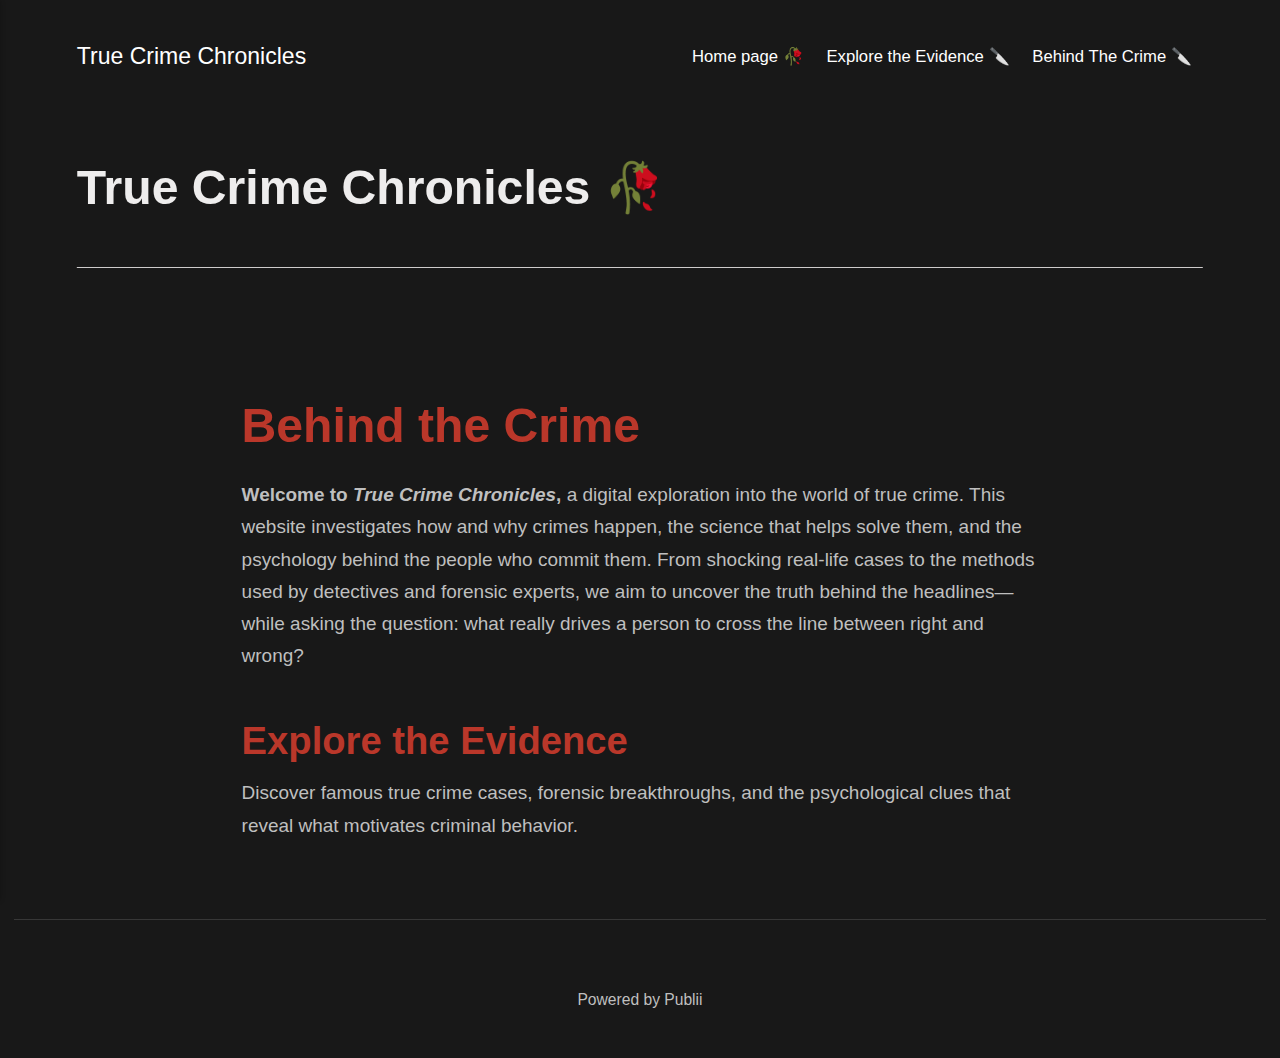
<file: index.html>
<!DOCTYPE html><html lang="en-gb"><head><meta charset="utf-8"><meta http-equiv="X-UA-Compatible" content="IE=edge"><meta name="viewport" content="width=device-width,initial-scale=1"><title>Behind the Crime</title><meta name="description" content="Welcome to True Crime Chronicles, a digital exploration into the world of true crime. This website investigates how and why crimes happen, the science that helps solve them, and the psychology behind the people who commit them. From shocking real-life cases to the methods used&hellip;"><meta name="generator" content="Publii Open-Source CMS for Static Site"><link rel="canonical" href="https://n-maphosa.github.io/mywebsite/"><link rel="alternate" type="application/atom+xml" href="https://n-maphosa.github.io/mywebsite/feed.xml" title="True Crime Chronicles - RSS"><link rel="alternate" type="application/json" href="https://n-maphosa.github.io/mywebsite/feed.json" title="True Crime Chronicles - JSON"><meta property="og:title" content="True Crime Chronicles 🥀"><meta property="og:site_name" content="True Crime Chronicals "><meta property="og:description" content="Welcome to True Crime Chronicles, a digital exploration into the world of true crime. This website investigates how and why crimes happen, the science that helps solve them, and the psychology behind the people who commit them. From shocking real-life cases to the methods used&hellip;"><meta property="og:url" content="https://n-maphosa.github.io/mywebsite/"><meta property="og:type" content="article"><link rel="stylesheet" href="https://n-maphosa.github.io/mywebsite/assets/css/style.css?v=2a7a18f1cf55397e4d557b06827dee08"><script type="application/ld+json">{"@context":"http://schema.org","@type":"Article","mainEntityOfPage":{"@type":"WebPage","@id":"https://n-maphosa.github.io/mywebsite/"},"headline":"True Crime Chronicles 🥀","datePublished":"2025-10-14T09:36+02:00","dateModified":"2025-10-22T09:30+02:00","description":"Welcome to True Crime Chronicles, a digital exploration into the world of true crime. This website investigates how and why crimes happen, the science that helps solve them, and the psychology behind the people who commit them. From shocking real-life cases to the methods used&hellip;","author":{"@type":"Person","name":"N-Maphosa","url":"https://n-maphosa.github.io/mywebsite/authors/n-maphosa/"},"publisher":{"@type":"Organization","name":"N-Maphosa"}}</script><noscript><style>img[loading] {
                    opacity: 1;
                }</style></noscript></head><body class="page-template"><header class="top js-header"><a class="logo" href="https://n-maphosa.github.io/mywebsite/">True Crime Chronicles</a><nav class="navbar js-navbar"><button class="navbar__toggle js-toggle" aria-label="Menu" aria-haspopup="true" aria-expanded="false"><span class="navbar__toggle-box"><span class="navbar__toggle-inner">Menu</span></span></button><ul class="navbar__menu"><li class="active"><a href="https://n-maphosa.github.io/mywebsite/" title="True Crime Chronicals " target="_self">Home page 🥀</a></li><li><a href="https://n-maphosa.github.io/mywebsite/explore-the-evidence.html" target="_self">Explore the Evidence 🔪</a></li><li><a href="https://n-maphosa.github.io/mywebsite/behind-the-crime.html" target="_self">Behind The Crime 🔪</a></li></ul></nav></header><main class="page"><article class="content"><div class="hero hero--noimage"><header class="hero__content"><div class="wrapper"><h1>True Crime Chronicles 🥀</h1></div></header></div><div class="entry-wrapper content__entry"><div><p> </p></div><div><div class="container"><h1><span style="color: #ba372a;">Behind the Crime</span></h1><div class="intro-box"><p><strong>Welcome to <em>True Crime Chronicles</em>,</strong> a digital exploration into the world of true crime. This website investigates how and why crimes happen, the science that helps solve them, and the psychology behind the people who commit them. From shocking real-life cases to the methods used by detectives and forensic experts, we aim to uncover the truth behind the headlines—while asking the question: what really drives a person to cross the line between right and wrong?</p></div><h2><span style="color: #ba372a;">Explore the Evidence</span></h2><p>Discover famous true crime cases, forensic breakthroughs, and the psychological clues that reveal what motivates criminal behavior.</p></div></div></div></article></main><footer class="footer"><div class="wrapper"><div class="footer__copyright"><p>Powered by Publii</p></div><button id="backToTop" class="footer__bttop" aria-label="Back to top" title="Back to top"><svg width="20" height="20"><use xlink:href="https://n-maphosa.github.io/mywebsite/assets/svg/svg-map.svg#toparrow"/></svg></button></div></footer><script defer="defer" src="https://n-maphosa.github.io/mywebsite/assets/js/scripts.min.js?v=700105c316933a8202041b6415abb233"></script><script>window.publiiThemeMenuConfig={mobileMenuMode:'sidebar',animationSpeed:300,submenuWidth: 'auto',doubleClickTime:500,mobileMenuExpandableSubmenus:true,relatedContainerForOverlayMenuSelector:'.top'};</script><script>var images = document.querySelectorAll('img[loading]');
        for (var i = 0; i < images.length; i++) {
            if (images[i].complete) {
                images[i].classList.add('is-loaded');
            } else {
                images[i].addEventListener('load', function () {
                    this.classList.add('is-loaded');
                }, false);
            }
        }</script></body></html>
</file>
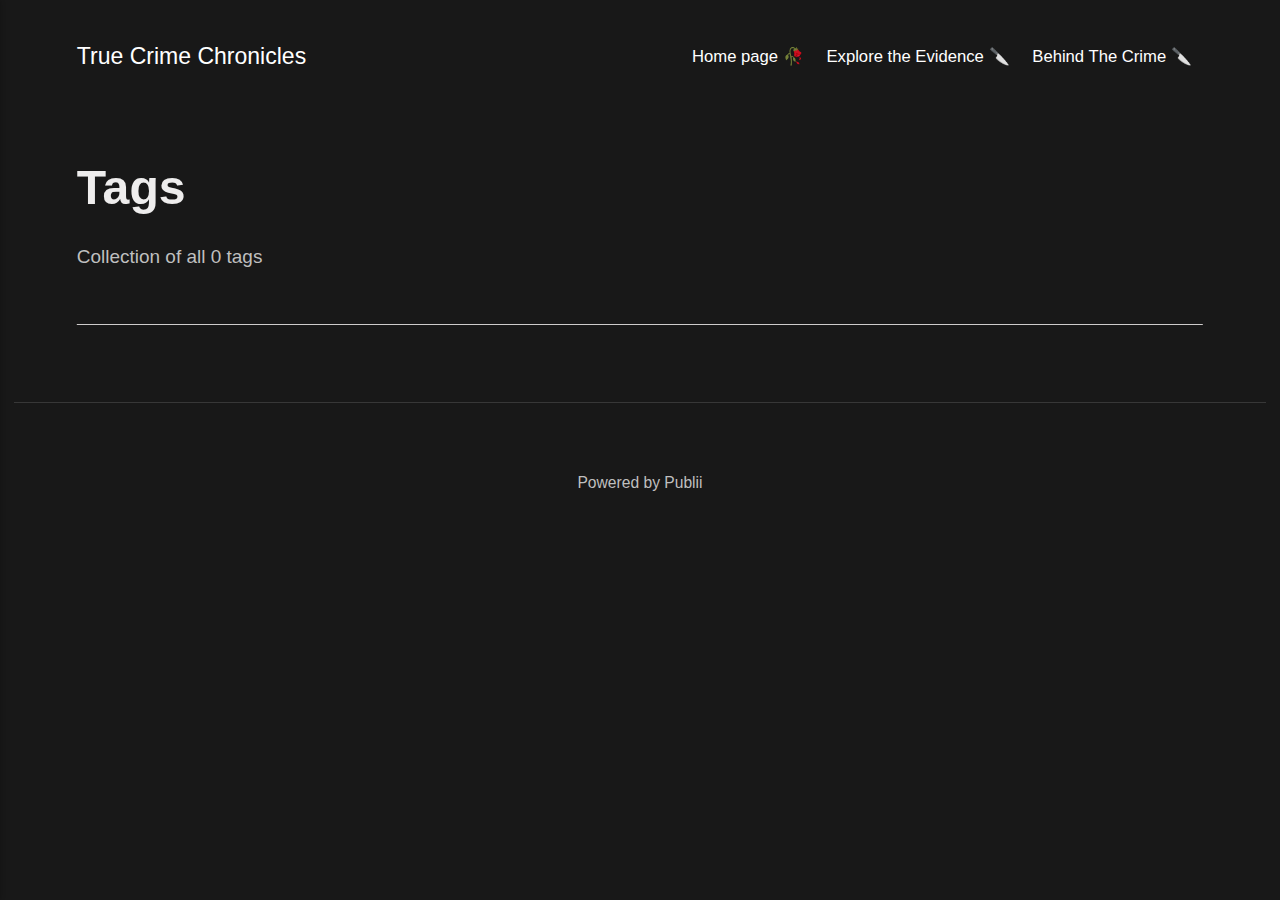
<file: tags/index.html>
<!DOCTYPE html><html lang="en-gb"><head><meta charset="utf-8"><meta http-equiv="X-UA-Compatible" content="IE=edge"><meta name="viewport" content="width=device-width,initial-scale=1"><title>All tags - True Crime Chronicles</title><meta name="robots" content="noindex, follow"><meta name="generator" content="Publii Open-Source CMS for Static Site"><link rel="alternate" type="application/atom+xml" href="https://n-maphosa.github.io/mywebsite/feed.xml" title="True Crime Chronicles - RSS"><link rel="alternate" type="application/json" href="https://n-maphosa.github.io/mywebsite/feed.json" title="True Crime Chronicles - JSON"><meta property="og:title" content="True Crime Chronicals "><meta property="og:site_name" content="True Crime Chronicals "><meta property="og:description" content=""><meta property="og:url" content="https://n-maphosa.github.io/mywebsite/tags/"><meta property="og:type" content="website"><link rel="stylesheet" href="https://n-maphosa.github.io/mywebsite/assets/css/style.css?v=2a7a18f1cf55397e4d557b06827dee08"><script type="application/ld+json">{"@context":"http://schema.org","@type":"Organization","name":"True Crime Chronicles","url":"https://n-maphosa.github.io/mywebsite/"}</script><noscript><style>img[loading] {
                    opacity: 1;
                }</style></noscript></head><body class="tags-template"><header class="top js-header"><a class="logo" href="https://n-maphosa.github.io/mywebsite/">True Crime Chronicles</a><nav class="navbar js-navbar"><button class="navbar__toggle js-toggle" aria-label="Menu" aria-haspopup="true" aria-expanded="false"><span class="navbar__toggle-box"><span class="navbar__toggle-inner">Menu</span></span></button><ul class="navbar__menu"><li><a href="https://n-maphosa.github.io/mywebsite/" title="True Crime Chronicals " target="_self">Home page 🥀</a></li><li><a href="https://n-maphosa.github.io/mywebsite/explore-the-evidence.html" target="_self">Explore the Evidence 🔪</a></li><li><a href="https://n-maphosa.github.io/mywebsite/behind-the-crime.html" target="_self">Behind The Crime 🔪</a></li></ul></nav></header><main class="page page--tags"><div class="hero hero--noimage"><header class="hero__content"><div class="wrapper"><h1>Tags</h1><p class="page__desc">Collection of all 0 tags</p></div></header></div><div class="wrapper"><ul class="feed feed--grid"></ul></div></main><footer class="footer"><div class="wrapper"><div class="footer__copyright"><p>Powered by Publii</p></div><button id="backToTop" class="footer__bttop" aria-label="Back to top" title="Back to top"><svg width="20" height="20"><use xlink:href="https://n-maphosa.github.io/mywebsite/assets/svg/svg-map.svg#toparrow"/></svg></button></div></footer><script defer="defer" src="https://n-maphosa.github.io/mywebsite/assets/js/scripts.min.js?v=700105c316933a8202041b6415abb233"></script><script>window.publiiThemeMenuConfig={mobileMenuMode:'sidebar',animationSpeed:300,submenuWidth: 'auto',doubleClickTime:500,mobileMenuExpandableSubmenus:true,relatedContainerForOverlayMenuSelector:'.top'};</script><script>var images = document.querySelectorAll('img[loading]');
        for (var i = 0; i < images.length; i++) {
            if (images[i].complete) {
                images[i].classList.add('is-loaded');
            } else {
                images[i].addEventListener('load', function () {
                    this.classList.add('is-loaded');
                }, false);
            }
        }</script></body></html>
</file>
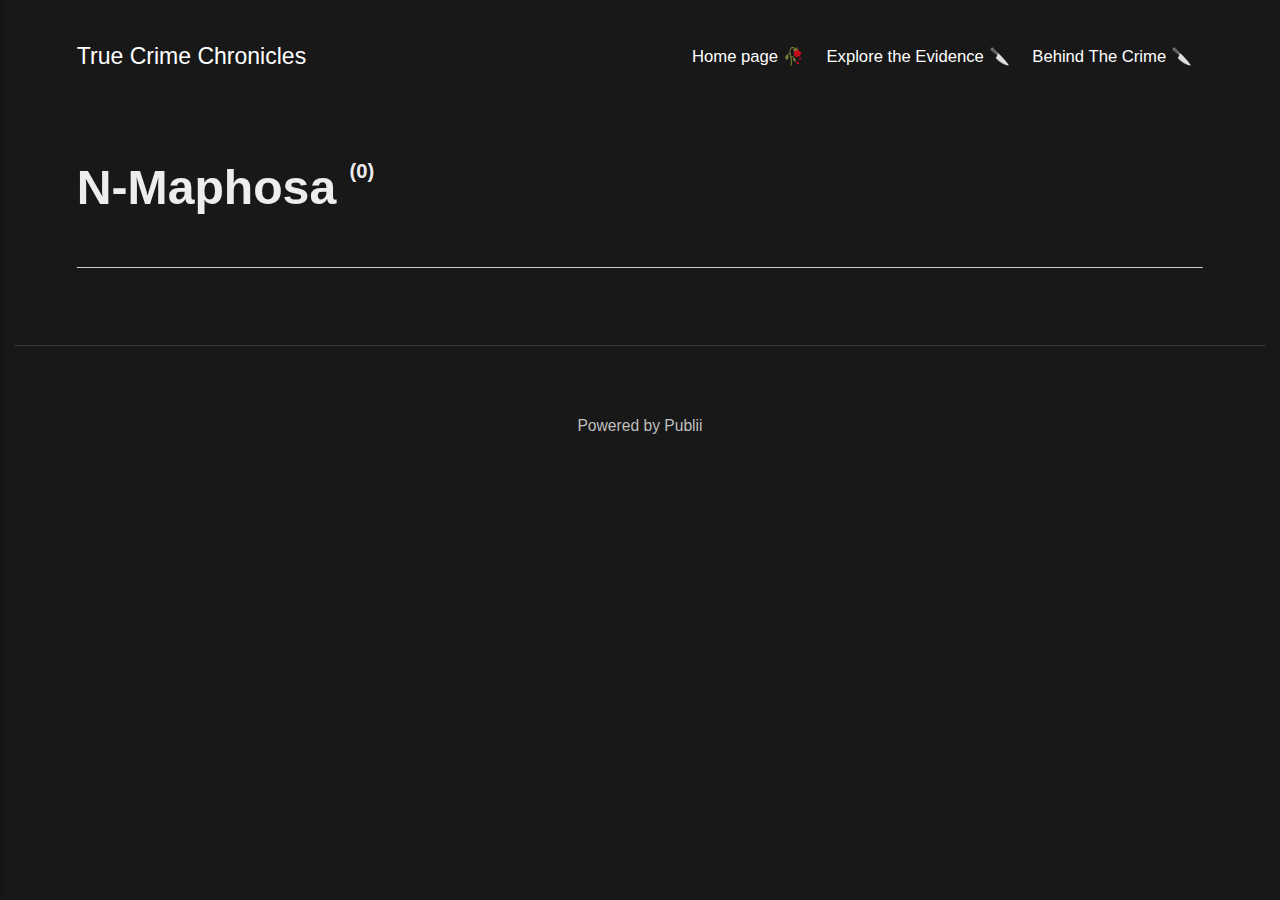
<file: authors/n-maphosa/index.html>
<!DOCTYPE html><html lang="en-gb"><head><meta charset="utf-8"><meta http-equiv="X-UA-Compatible" content="IE=edge"><meta name="viewport" content="width=device-width,initial-scale=1"><title>Author: N-Maphosa - True Crime Chronicles</title><meta name="robots" content="noindex, follow"><meta name="generator" content="Publii Open-Source CMS for Static Site"><link rel="alternate" type="application/atom+xml" href="https://n-maphosa.github.io/mywebsite/feed.xml" title="True Crime Chronicles - RSS"><link rel="alternate" type="application/json" href="https://n-maphosa.github.io/mywebsite/feed.json" title="True Crime Chronicles - JSON"><meta property="og:title" content="N-Maphosa"><meta property="og:site_name" content="True Crime Chronicals "><meta property="og:description" content=""><meta property="og:url" content="https://n-maphosa.github.io/mywebsite/authors/n-maphosa/"><meta property="og:type" content="website"><link rel="stylesheet" href="https://n-maphosa.github.io/mywebsite/assets/css/style.css?v=2a7a18f1cf55397e4d557b06827dee08"><script type="application/ld+json">{"@context":"http://schema.org","@type":"Organization","name":"True Crime Chronicles","url":"https://n-maphosa.github.io/mywebsite/"}</script><noscript><style>img[loading] {
                    opacity: 1;
                }</style></noscript></head><body class="author-template"><header class="top js-header"><a class="logo" href="https://n-maphosa.github.io/mywebsite/">True Crime Chronicles</a><nav class="navbar js-navbar"><button class="navbar__toggle js-toggle" aria-label="Menu" aria-haspopup="true" aria-expanded="false"><span class="navbar__toggle-box"><span class="navbar__toggle-inner">Menu</span></span></button><ul class="navbar__menu"><li><a href="https://n-maphosa.github.io/mywebsite/" title="True Crime Chronicals " target="_self">Home page 🥀</a></li><li><a href="https://n-maphosa.github.io/mywebsite/explore-the-evidence.html" target="_self">Explore the Evidence 🔪</a></li><li><a href="https://n-maphosa.github.io/mywebsite/behind-the-crime.html" target="_self">Behind The Crime 🔪</a></li></ul></nav></header><main class="page page--author"><div class="hero hero--noimage"><header class="hero__content"><div class="wrapper page--author__wrapper"><div><h1>N-Maphosa <sup>(0)</sup></h1></div></div></header></div><div class="wrapper feed"></div></main><footer class="footer"><div class="wrapper"><div class="footer__copyright"><p>Powered by Publii</p></div><button id="backToTop" class="footer__bttop" aria-label="Back to top" title="Back to top"><svg width="20" height="20"><use xlink:href="https://n-maphosa.github.io/mywebsite/assets/svg/svg-map.svg#toparrow"/></svg></button></div></footer><script defer="defer" src="https://n-maphosa.github.io/mywebsite/assets/js/scripts.min.js?v=700105c316933a8202041b6415abb233"></script><script>window.publiiThemeMenuConfig={mobileMenuMode:'sidebar',animationSpeed:300,submenuWidth: 'auto',doubleClickTime:500,mobileMenuExpandableSubmenus:true,relatedContainerForOverlayMenuSelector:'.top'};</script><script>var images = document.querySelectorAll('img[loading]');
        for (var i = 0; i < images.length; i++) {
            if (images[i].complete) {
                images[i].classList.add('is-loaded');
            } else {
                images[i].addEventListener('load', function () {
                    this.classList.add('is-loaded');
                }, false);
            }
        }</script></body></html>
</file>
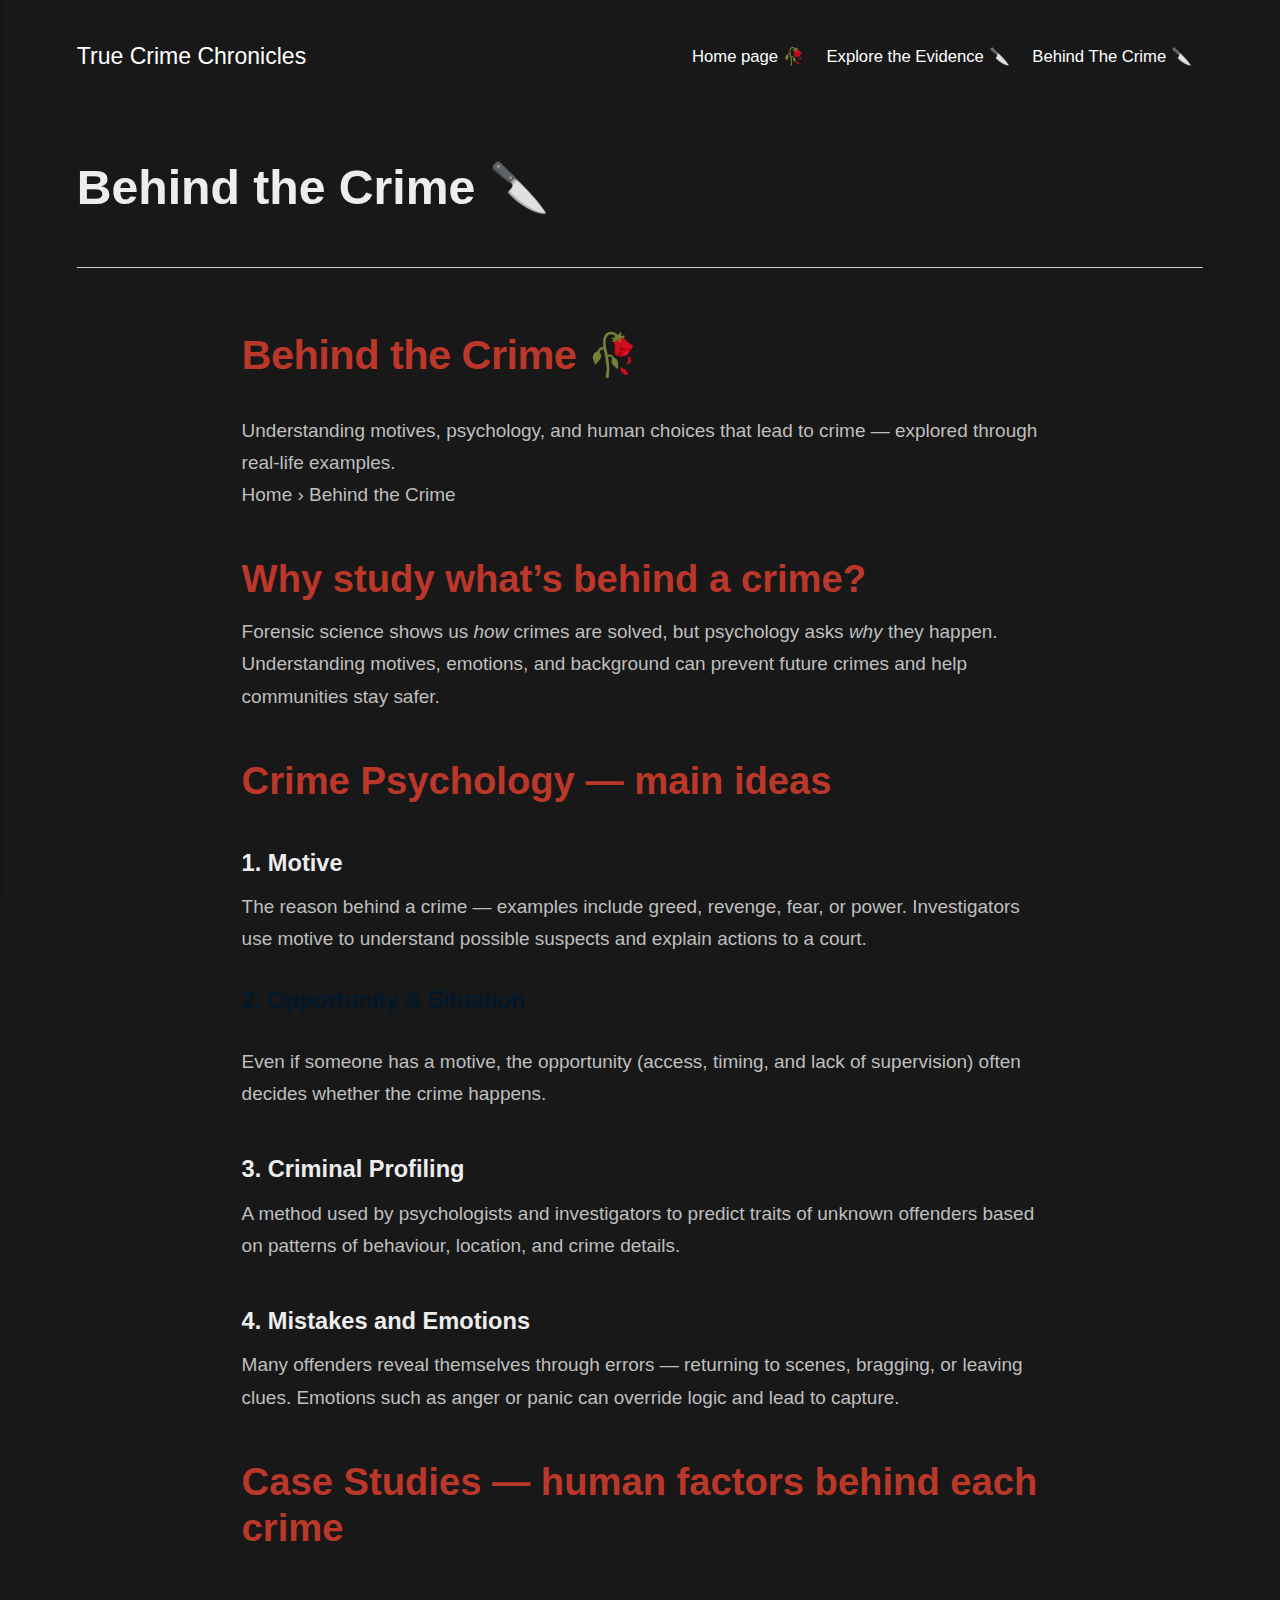
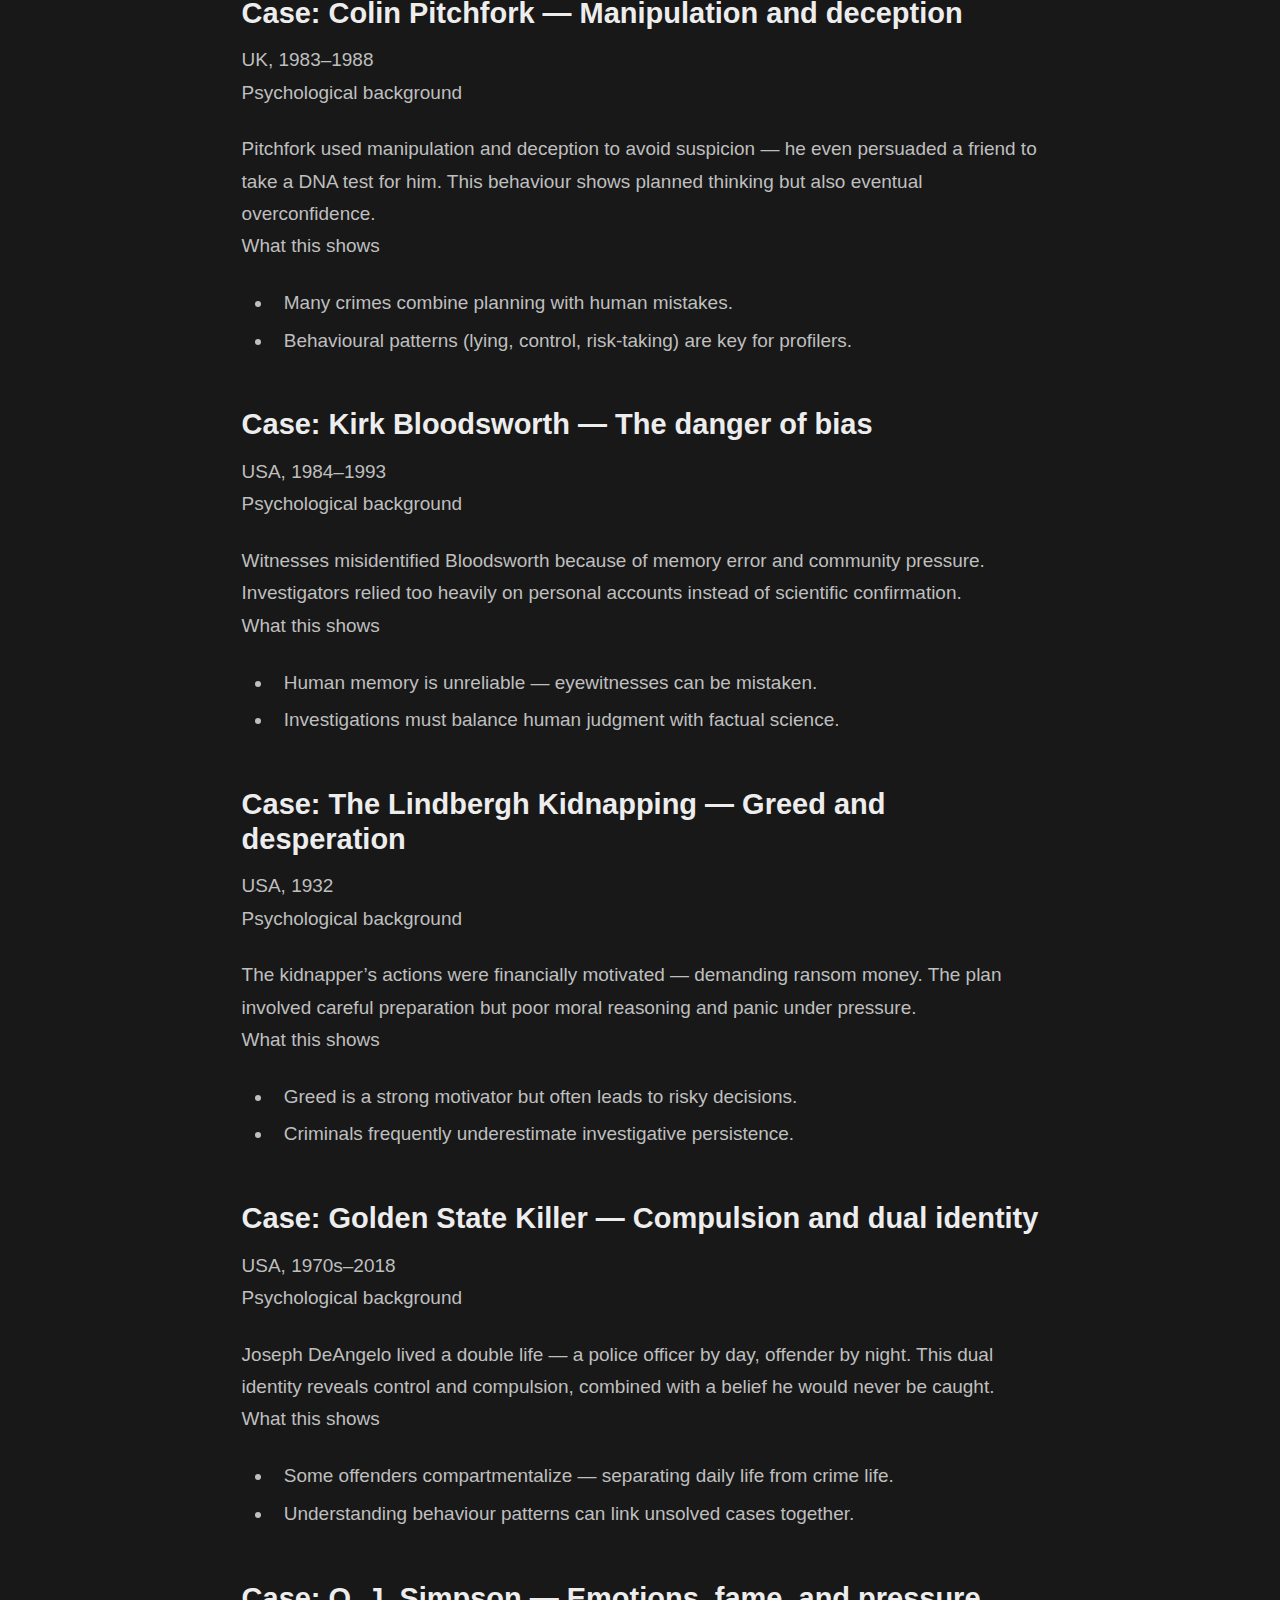
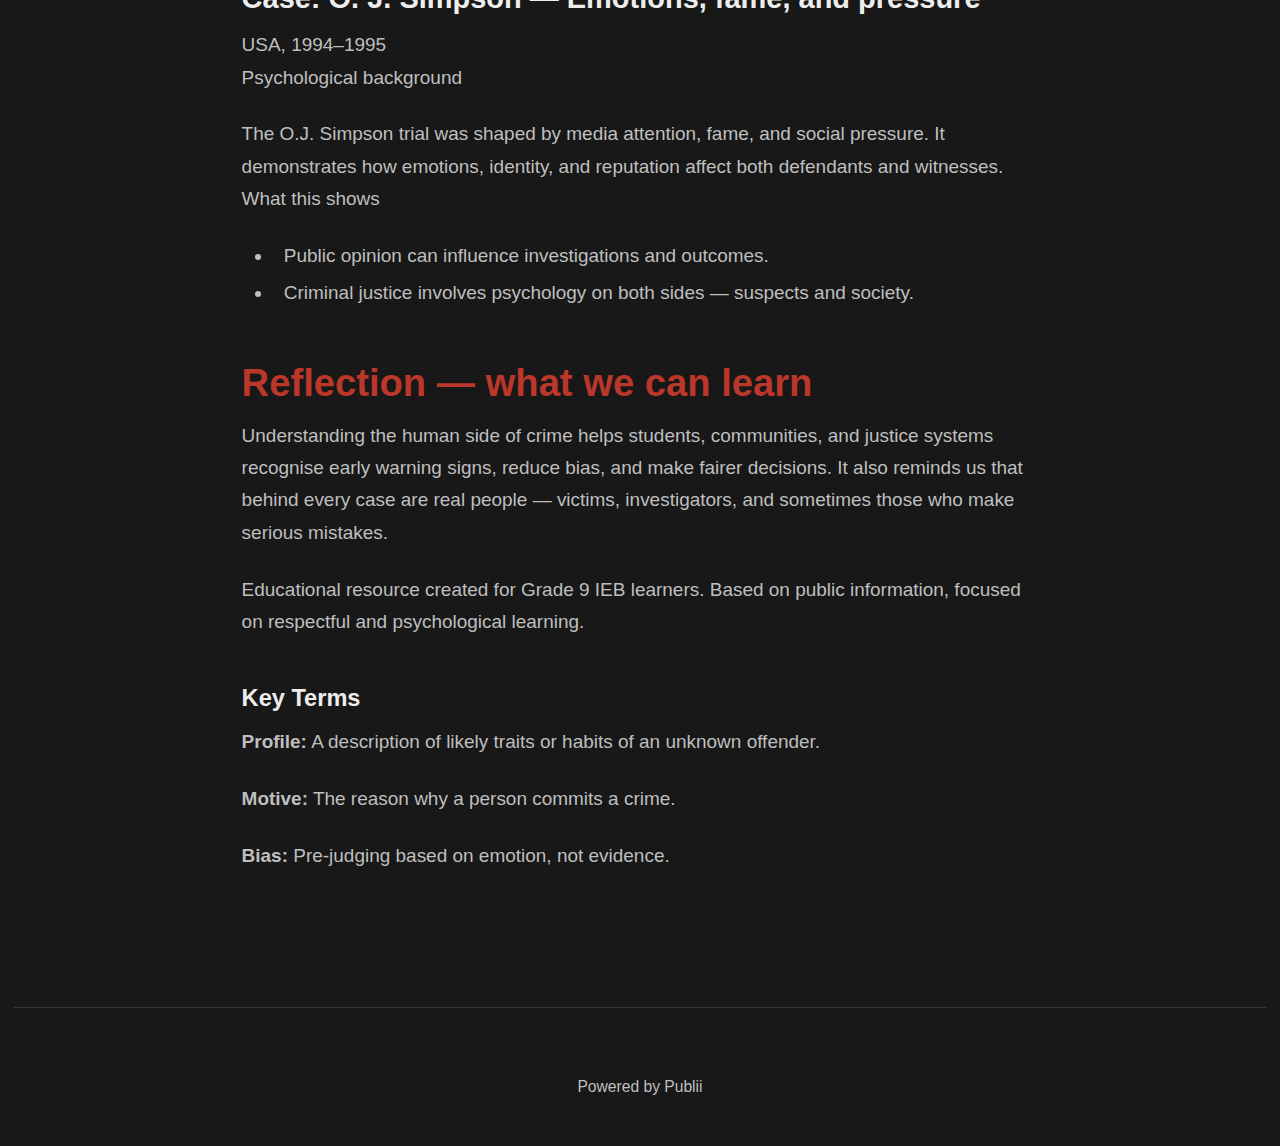
<file: behind-the-crime.html>
<!DOCTYPE html><html lang="en-gb"><head><meta charset="utf-8"><meta http-equiv="X-UA-Compatible" content="IE=edge"><meta name="viewport" content="width=device-width,initial-scale=1"><title>Behind the Crime</title><meta name="description" content="Behind the Crime 🥀 Understanding motives, psychology, and human choices that lead to crime — explored through real-life examples. Forensic science shows us how crimes are solved, but psychology asks why they happen. Understanding motives, emotions, and background can prevent future crimes and help communities&hellip;"><meta name="generator" content="Publii Open-Source CMS for Static Site"><link rel="canonical" href="https://n-maphosa.github.io/mywebsite/behind-the-crime.html"><link rel="alternate" type="application/atom+xml" href="https://n-maphosa.github.io/mywebsite/feed.xml" title="True Crime Chronicles - RSS"><link rel="alternate" type="application/json" href="https://n-maphosa.github.io/mywebsite/feed.json" title="True Crime Chronicles - JSON"><meta property="og:title" content="Behind the Crime 🔪"><meta property="og:site_name" content="True Crime Chronicals "><meta property="og:description" content="Behind the Crime 🥀 Understanding motives, psychology, and human choices that lead to crime — explored through real-life examples. Forensic science shows us how crimes are solved, but psychology asks why they happen. Understanding motives, emotions, and background can prevent future crimes and help communities&hellip;"><meta property="og:url" content="https://n-maphosa.github.io/mywebsite/behind-the-crime.html"><meta property="og:type" content="article"><link rel="stylesheet" href="https://n-maphosa.github.io/mywebsite/assets/css/style.css?v=2a7a18f1cf55397e4d557b06827dee08"><script type="application/ld+json">{"@context":"http://schema.org","@type":"Article","mainEntityOfPage":{"@type":"WebPage","@id":"https://n-maphosa.github.io/mywebsite/behind-the-crime.html"},"headline":"Behind the Crime 🔪","datePublished":"2025-10-22T09:07+02:00","dateModified":"2025-10-22T09:30+02:00","description":"Behind the Crime 🥀 Understanding motives, psychology, and human choices that lead to crime — explored through real-life examples. Forensic science shows us how crimes are solved, but psychology asks why they happen. Understanding motives, emotions, and background can prevent future crimes and help communities&hellip;","author":{"@type":"Person","name":"N-Maphosa","url":"https://n-maphosa.github.io/mywebsite/authors/n-maphosa/"},"publisher":{"@type":"Organization","name":"N-Maphosa"}}</script><noscript><style>img[loading] {
                    opacity: 1;
                }</style></noscript></head><body class="page-template"><header class="top js-header"><a class="logo" href="https://n-maphosa.github.io/mywebsite/">True Crime Chronicles</a><nav class="navbar js-navbar"><button class="navbar__toggle js-toggle" aria-label="Menu" aria-haspopup="true" aria-expanded="false"><span class="navbar__toggle-box"><span class="navbar__toggle-inner">Menu</span></span></button><ul class="navbar__menu"><li><a href="https://n-maphosa.github.io/mywebsite/" title="True Crime Chronicals " target="_self">Home page 🥀</a></li><li><a href="https://n-maphosa.github.io/mywebsite/explore-the-evidence.html" target="_self">Explore the Evidence 🔪</a></li><li class="active"><a href="https://n-maphosa.github.io/mywebsite/behind-the-crime.html" target="_self">Behind The Crime 🔪</a></li></ul></nav></header><main class="page"><article class="content"><div class="hero hero--noimage"><header class="hero__content"><div class="wrapper"><h1>Behind the Crime 🔪</h1></div></header></div><div class="entry-wrapper content__entry"><div class="wrap"><header><div class="logo"><span style="color: #ba372a; font-family: -apple-system, BlinkMacSystemFont, 'Segoe UI', Roboto, Oxygen, Ubuntu, Cantarell, 'Fira Sans', 'Droid Sans', 'Helvetica Neue', sans-serif; font-size: 1.80203em; font-weight: bold; letter-spacing: -0.54px;">Behind the Crime <span data-teams="true">🥀</span></span></div><div><p class="lead">Understanding motives, psychology, and human choices that lead to crime — explored through real-life examples.</p><nav class="breadcrumb">Home › Behind the Crime</nav></div></header><div class="grid"><main><section class="section"><h2><span style="color: #ba372a;">Why study what’s behind a crime?</span></h2><p class="meta">Forensic science shows us <em>how</em> crimes are solved, but psychology asks <em>why</em> they happen. Understanding motives, emotions, and background can prevent future crimes and help communities stay safer.</p></section><section class="section"><h2><span style="color: #ba372a;">Crime Psychology — main ideas</span></h2><div class="topic"><h4 class="subtitle">1. Motive</h4><p class="meta">The reason behind a crime — examples include greed, revenge, fear, or power. Investigators use motive to understand possible suspects and explain actions to a court.</p><p><span style="color: #02192b; font-family: -apple-system, BlinkMacSystemFont, 'Segoe UI', Roboto, Oxygen, Ubuntu, Cantarell, 'Fira Sans', 'Droid Sans', 'Helvetica Neue', sans-serif; font-size: 1.26562em; font-weight: bold; letter-spacing: -0.54px;">2. Opportunity &amp; Situation</span></p></div><div class="topic"><p class="meta">Even if someone has a motive, the opportunity (access, timing, and lack of supervision) often decides whether the crime happens.</p></div><div class="topic"><h4 class="subtitle">3. Criminal Profiling</h4><p class="meta">A method used by psychologists and investigators to predict traits of unknown offenders based on patterns of behaviour, location, and crime details.</p></div><div class="topic"><h4 class="subtitle">4. Mistakes and Emotions</h4><p class="meta">Many offenders reveal themselves through errors — returning to scenes, bragging, or leaving clues. Emotions such as anger or panic can override logic and lead to capture.</p></div></section><section class="section"><h2><span style="color: #ba372a;">Case Studies — human factors behind each crime</span></h2><article class="case"><h3>Case: Colin Pitchfork — Manipulation and deception</h3><div class="meta">UK, 1983–1988</div><div class="subtitle">Psychological background</div><p class="meta">Pitchfork used manipulation and deception to avoid suspicion — he even persuaded a friend to take a DNA test for him. This behaviour shows planned thinking but also eventual overconfidence.</p><div class="subtitle">What this shows</div><ul><li>Many crimes combine planning with human mistakes.</li><li>Behavioural patterns (lying, control, risk-taking) are key for profilers.</li></ul></article><article class="case"><h3>Case: Kirk Bloodsworth — The danger of bias</h3><div class="meta">USA, 1984–1993</div><div class="subtitle">Psychological background</div><p class="meta">Witnesses misidentified Bloodsworth because of memory error and community pressure. Investigators relied too heavily on personal accounts instead of scientific confirmation.</p><div class="subtitle">What this shows</div><ul><li>Human memory is unreliable — eyewitnesses can be mistaken.</li><li>Investigations must balance human judgment with factual science.</li></ul></article><article class="case"><h3>Case: The Lindbergh Kidnapping — Greed and desperation</h3><div class="meta">USA, 1932</div><div class="subtitle">Psychological background</div><p class="meta">The kidnapper’s actions were financially motivated — demanding ransom money. The plan involved careful preparation but poor moral reasoning and panic under pressure.</p><div class="subtitle">What this shows</div><ul><li>Greed is a strong motivator but often leads to risky decisions.</li><li>Criminals frequently underestimate investigative persistence.</li></ul></article><article class="case"><h3>Case: Golden State Killer — Compulsion and dual identity</h3><div class="meta">USA, 1970s–2018</div><div class="subtitle">Psychological background</div><p class="meta">Joseph DeAngelo lived a double life — a police officer by day, offender by night. This dual identity reveals control and compulsion, combined with a belief he would never be caught.</p><div class="subtitle">What this shows</div><ul><li>Some offenders compartmentalize — separating daily life from crime life.</li><li>Understanding behaviour patterns can link unsolved cases together.</li></ul></article><article class="case"><h3>Case: O. J. Simpson — Emotions, fame, and pressure</h3><div class="meta">USA, 1994–1995</div><div class="subtitle">Psychological background</div><p class="meta">The O.J. Simpson trial was shaped by media attention, fame, and social pressure. It demonstrates how emotions, identity, and reputation affect both defendants and witnesses.</p><div class="subtitle">What this shows</div><ul><li>Public opinion can influence investigations and outcomes.</li><li>Criminal justice involves psychology on both sides — suspects and society.</li></ul></article></section><section class="section"><h2><span style="color: #ba372a;">Reflection — what we can learn</span></h2><p class="meta">Understanding the human side of crime helps students, communities, and justice systems recognise early warning signs, reduce bias, and make fairer decisions. It also reminds us that behind every case are real people — victims, investigators, and sometimes those who make serious mistakes.</p></section><footer><p>Educational resource created for Grade 9 IEB learners. Based on public information, focused on respectful and psychological learning.</p></footer></main><aside><br><div style="margin-top: 14px;"><h4 style="margin: 0 0 8px;">Key Terms</h4><p class="meta"><strong>Profile:</strong> A description of likely traits or habits of an unknown offender.</p><p class="meta"><strong>Motive:</strong> The reason why a person commits a crime.</p><p class="meta"><strong>Bias:</strong> Pre-judging based on emotion, not evidence.</p></div><div style="margin-top: 14px;"><p class="meta"> </p></div></aside></div></div></div></article></main><footer class="footer"><div class="wrapper"><div class="footer__copyright"><p>Powered by Publii</p></div><button id="backToTop" class="footer__bttop" aria-label="Back to top" title="Back to top"><svg width="20" height="20"><use xlink:href="https://n-maphosa.github.io/mywebsite/assets/svg/svg-map.svg#toparrow"/></svg></button></div></footer><script defer="defer" src="https://n-maphosa.github.io/mywebsite/assets/js/scripts.min.js?v=700105c316933a8202041b6415abb233"></script><script>window.publiiThemeMenuConfig={mobileMenuMode:'sidebar',animationSpeed:300,submenuWidth: 'auto',doubleClickTime:500,mobileMenuExpandableSubmenus:true,relatedContainerForOverlayMenuSelector:'.top'};</script><script>var images = document.querySelectorAll('img[loading]');
        for (var i = 0; i < images.length; i++) {
            if (images[i].complete) {
                images[i].classList.add('is-loaded');
            } else {
                images[i].addEventListener('load', function () {
                    this.classList.add('is-loaded');
                }, false);
            }
        }</script></body></html>
</file>
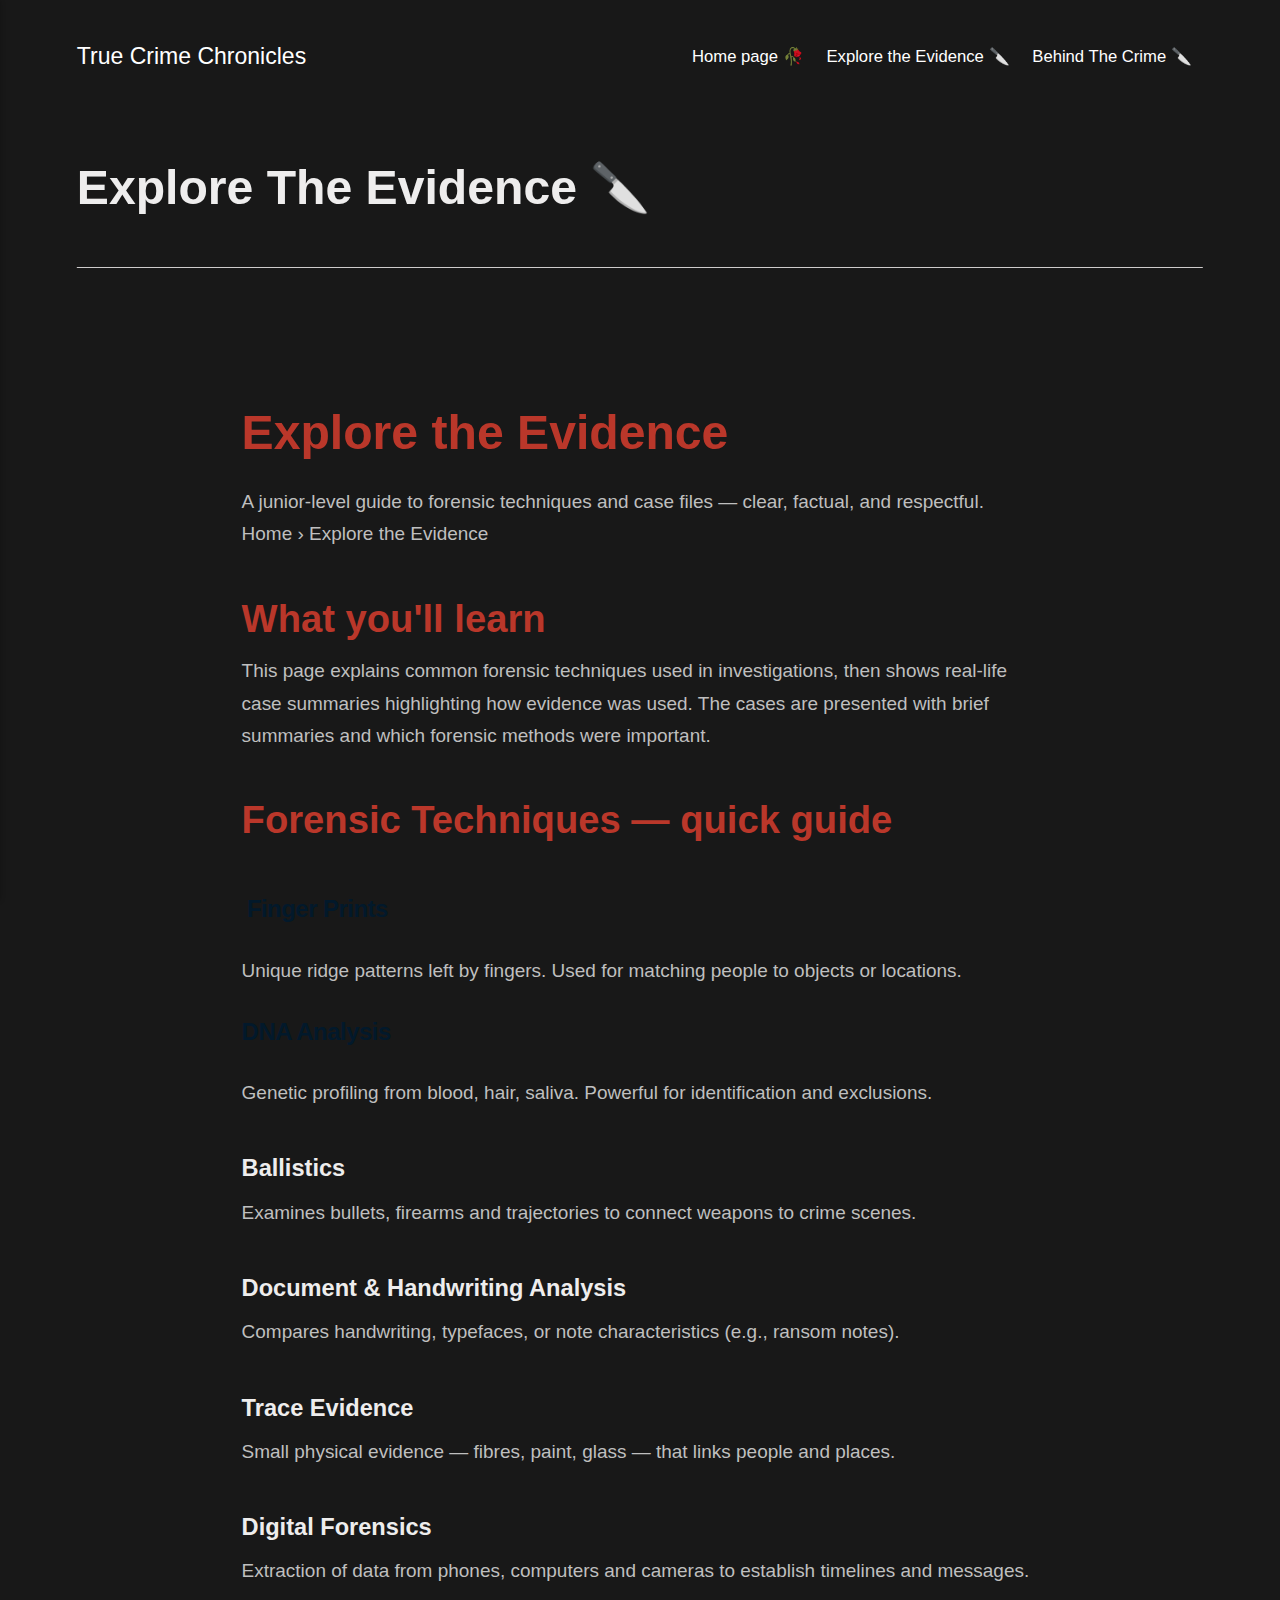
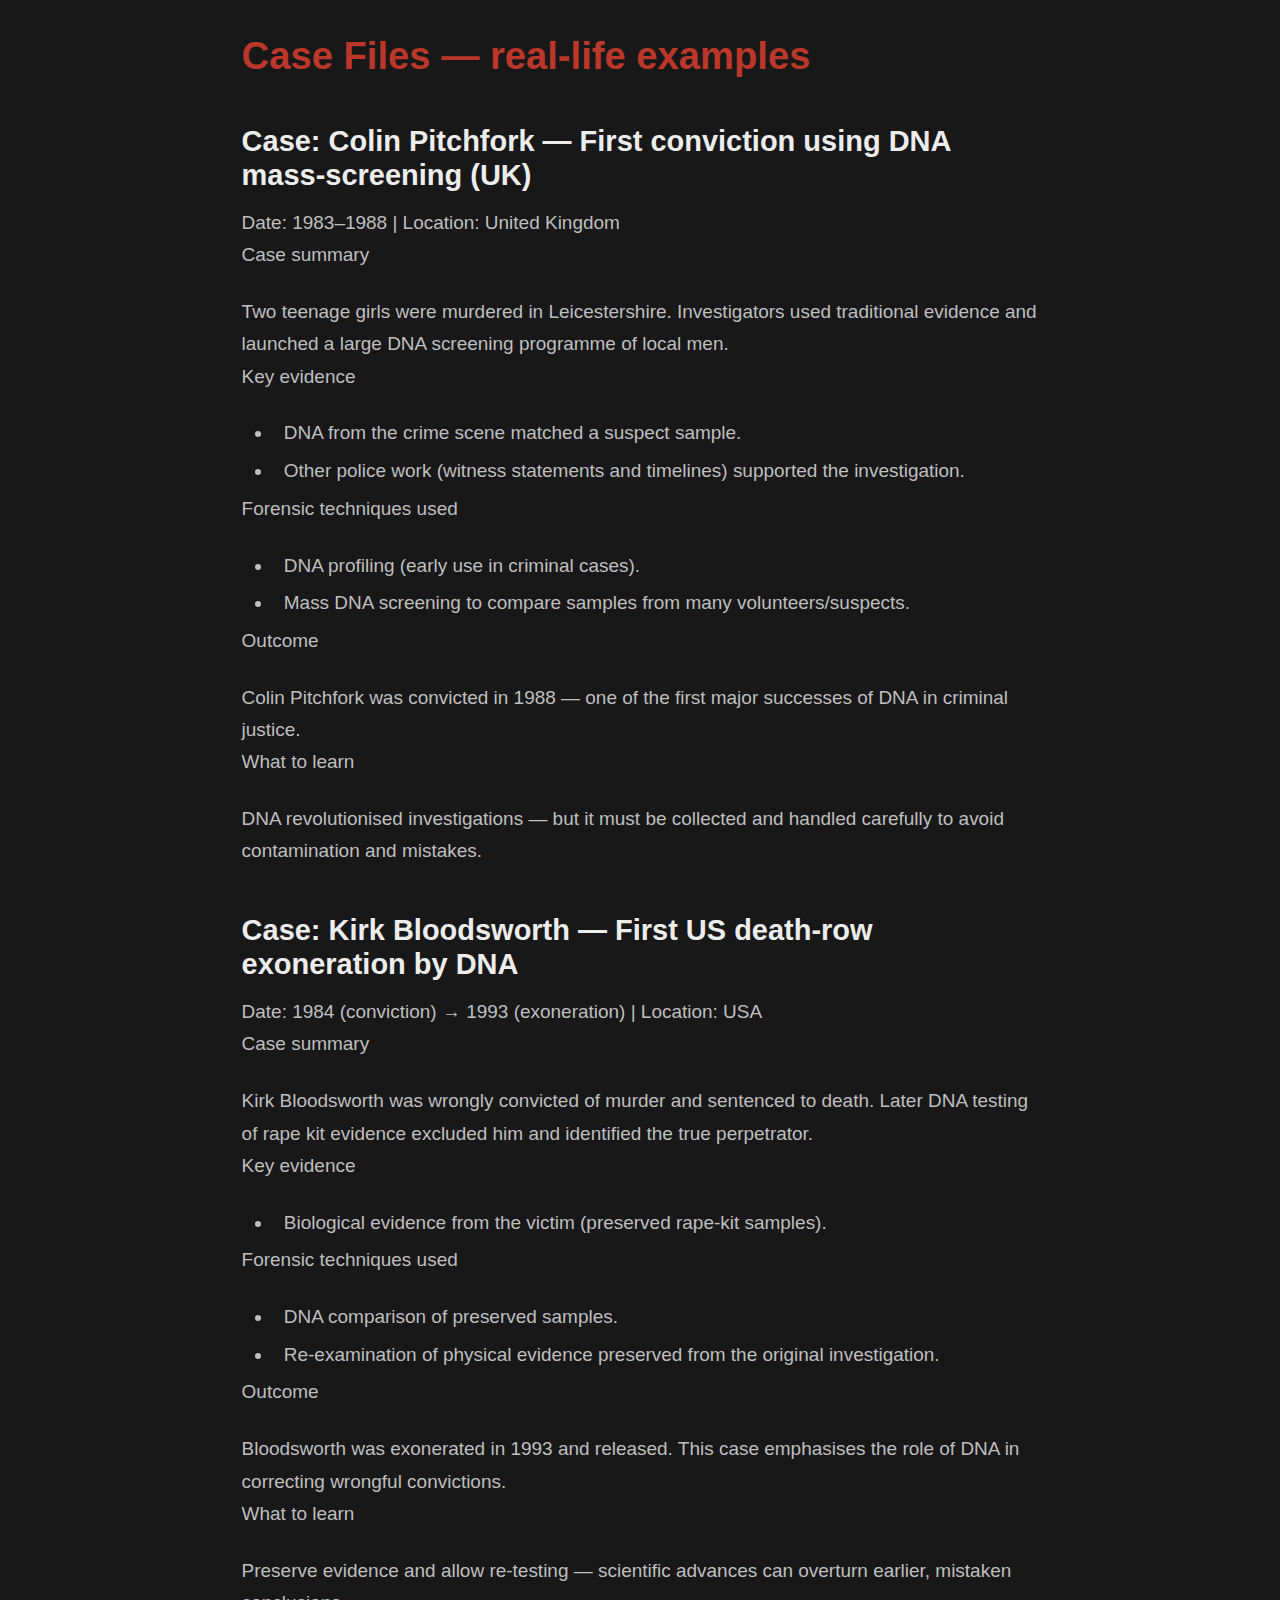
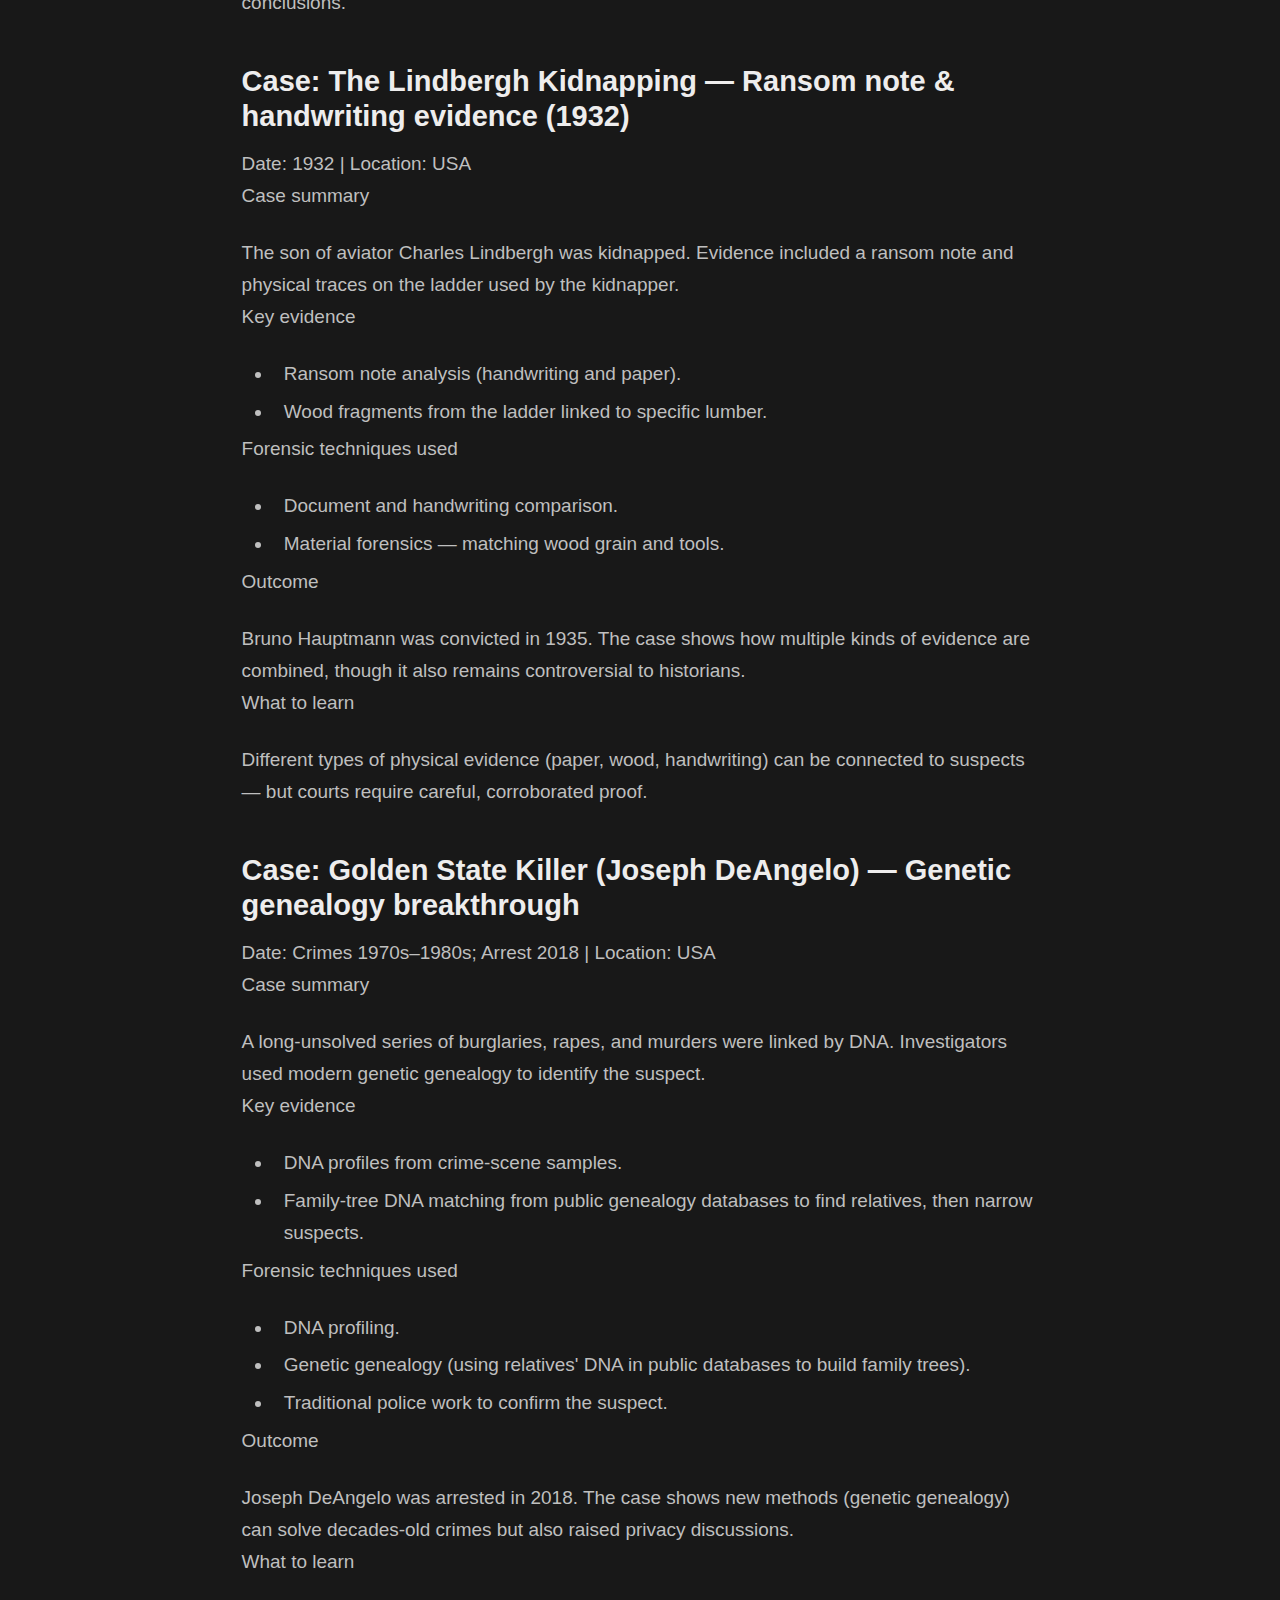
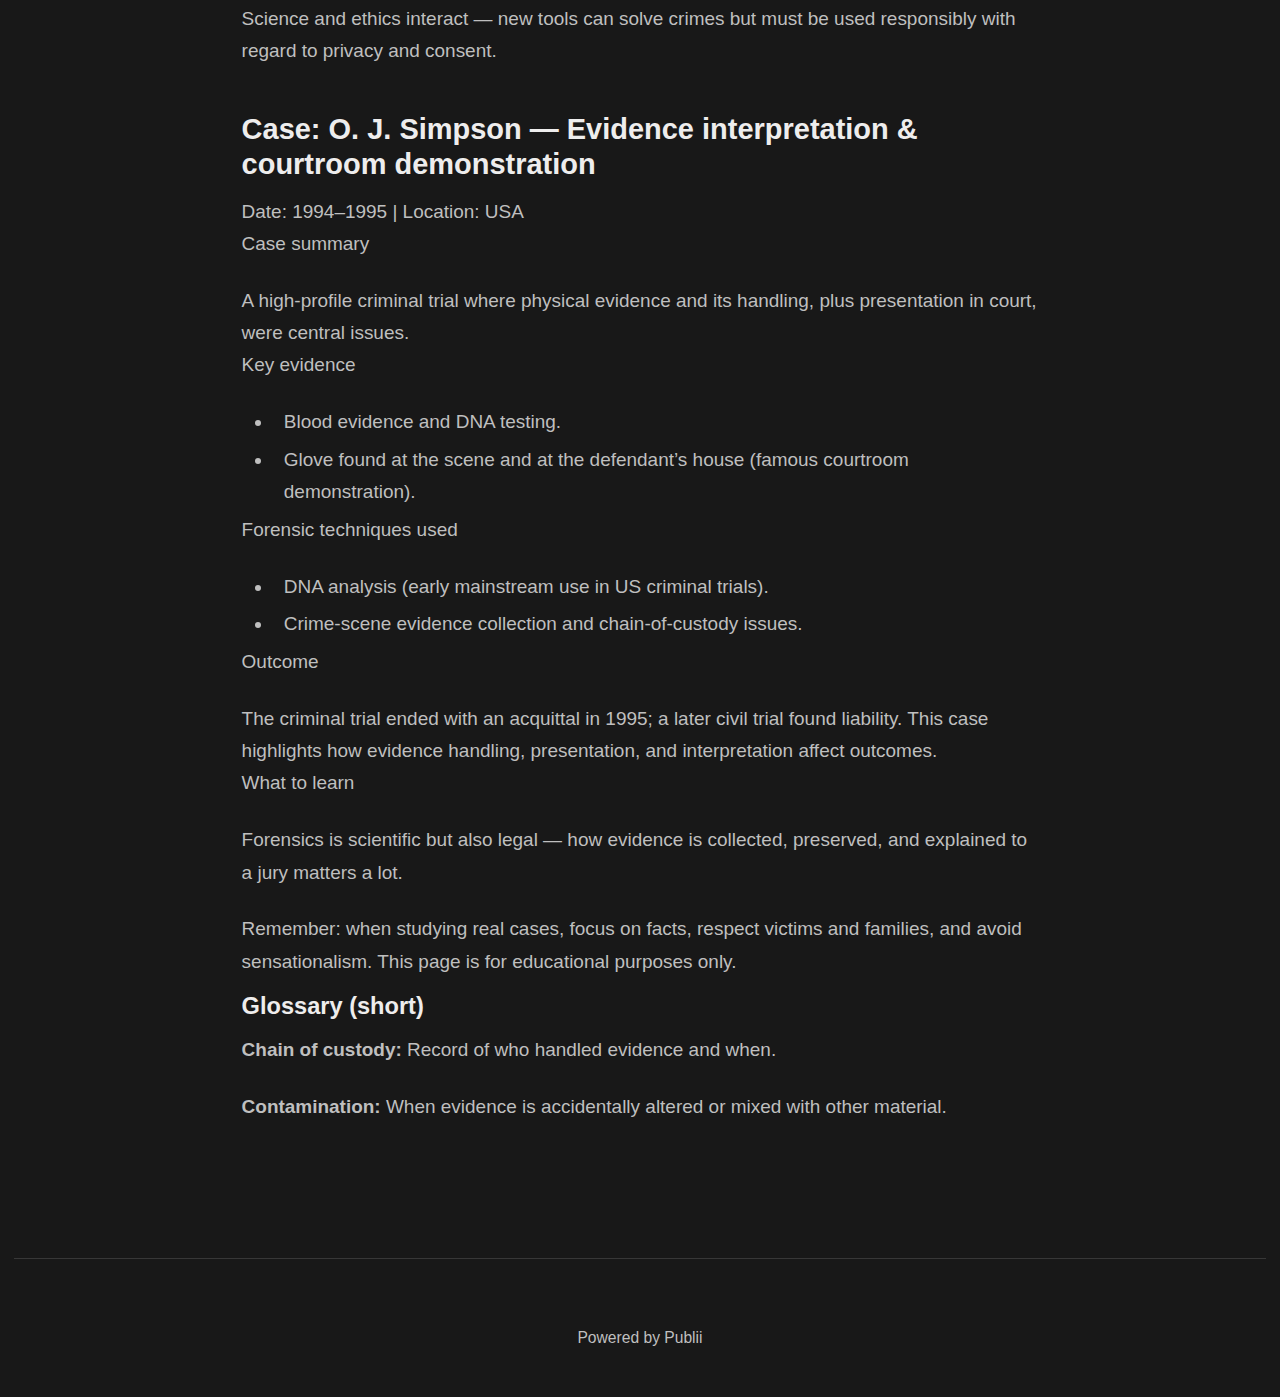
<file: explore-the-evidence.html>
<!DOCTYPE html><html lang="en-gb"><head><meta charset="utf-8"><meta http-equiv="X-UA-Compatible" content="IE=edge"><meta name="viewport" content="width=device-width,initial-scale=1"><title>Behind the Crime</title><meta name="description" content="Explore the Evidence A junior-level guide to forensic techniques and case files — clear, factual, and respectful. This page explains common forensic techniques used in investigations, then shows real-life case summaries highlighting how evidence was used. The cases are presented with brief summaries and which&hellip;"><meta name="generator" content="Publii Open-Source CMS for Static Site"><link rel="canonical" href="https://n-maphosa.github.io/mywebsite/explore-the-evidence.html"><link rel="alternate" type="application/atom+xml" href="https://n-maphosa.github.io/mywebsite/feed.xml" title="True Crime Chronicles - RSS"><link rel="alternate" type="application/json" href="https://n-maphosa.github.io/mywebsite/feed.json" title="True Crime Chronicles - JSON"><meta property="og:title" content="Explore The Evidence 🔪"><meta property="og:site_name" content="True Crime Chronicals "><meta property="og:description" content="Explore the Evidence A junior-level guide to forensic techniques and case files — clear, factual, and respectful. This page explains common forensic techniques used in investigations, then shows real-life case summaries highlighting how evidence was used. The cases are presented with brief summaries and which&hellip;"><meta property="og:url" content="https://n-maphosa.github.io/mywebsite/explore-the-evidence.html"><meta property="og:type" content="article"><link rel="stylesheet" href="https://n-maphosa.github.io/mywebsite/assets/css/style.css?v=2a7a18f1cf55397e4d557b06827dee08"><script type="application/ld+json">{"@context":"http://schema.org","@type":"Article","mainEntityOfPage":{"@type":"WebPage","@id":"https://n-maphosa.github.io/mywebsite/explore-the-evidence.html"},"headline":"Explore The Evidence 🔪","datePublished":"2025-10-22T08:44+02:00","dateModified":"2025-10-22T09:28+02:00","description":"Explore the Evidence A junior-level guide to forensic techniques and case files — clear, factual, and respectful. This page explains common forensic techniques used in investigations, then shows real-life case summaries highlighting how evidence was used. The cases are presented with brief summaries and which&hellip;","author":{"@type":"Person","name":"N-Maphosa","url":"https://n-maphosa.github.io/mywebsite/authors/n-maphosa/"},"publisher":{"@type":"Organization","name":"N-Maphosa"}}</script><noscript><style>img[loading] {
                    opacity: 1;
                }</style></noscript></head><body class="page-template"><header class="top js-header"><a class="logo" href="https://n-maphosa.github.io/mywebsite/">True Crime Chronicles</a><nav class="navbar js-navbar"><button class="navbar__toggle js-toggle" aria-label="Menu" aria-haspopup="true" aria-expanded="false"><span class="navbar__toggle-box"><span class="navbar__toggle-inner">Menu</span></span></button><ul class="navbar__menu"><li><a href="https://n-maphosa.github.io/mywebsite/" title="True Crime Chronicals " target="_self">Home page 🥀</a></li><li class="active"><a href="https://n-maphosa.github.io/mywebsite/explore-the-evidence.html" target="_self">Explore the Evidence 🔪</a></li><li><a href="https://n-maphosa.github.io/mywebsite/behind-the-crime.html" target="_self">Behind The Crime 🔪</a></li></ul></nav></header><main class="page"><article class="content"><div class="hero hero--noimage"><header class="hero__content"><div class="wrapper"><h1>Explore The Evidence 🔪</h1></div></header></div><div class="entry-wrapper content__entry"><div class="wrap"><header><div class="logo"> </div><div><h1><span style="color: #ba372a;">Explore the Evidence</span></h1><p class="lead">A junior-level guide to forensic techniques and case files — clear, factual, and respectful.</p><nav class="breadcrumb">Home › Explore the Evidence</nav></div></header><div class="grid"><main><section class="section"><h2><span style="color: #ba372a;">What you'll learn</span></h2><p class="meta">This page explains common forensic techniques used in investigations, then shows real-life case summaries highlighting how evidence was used. The cases are presented with brief summaries and which forensic methods were important.</p></section><section class="section"><h2><span style="color: #ba372a;">Forensic Techniques — quick guide</span></h2><p> </p><div class="tech-list"><div class="tech"><div class="subtitle"> <span style="color: #02192b; font-family: -apple-system, BlinkMacSystemFont, 'Segoe UI', Roboto, Oxygen, Ubuntu, Cantarell, 'Fira Sans', 'Droid Sans', 'Helvetica Neue', sans-serif; font-size: 1.26562em; font-weight: bold; letter-spacing: -0.54px;">Finger Prints </span></div><p class="meta">Unique ridge patterns left by fingers. Used for matching people to objects or locations.</p><p><span style="color: #02192b; font-family: -apple-system, BlinkMacSystemFont, 'Segoe UI', Roboto, Oxygen, Ubuntu, Cantarell, 'Fira Sans', 'Droid Sans', 'Helvetica Neue', sans-serif; font-size: 1.26562em; font-weight: bold; letter-spacing: -0.54px;">DNA Analysis</span></p></div><div class="tech"><p class="meta">Genetic profiling from blood, hair, saliva. Powerful for identification and exclusions.</p></div><div class="tech"><h4 class="subtitle">Ballistics</h4><p class="meta">Examines bullets, firearms and trajectories to connect weapons to crime scenes.</p></div><div class="tech"><h4 class="subtitle">Document &amp; Handwriting Analysis</h4><p class="meta">Compares handwriting, typefaces, or note characteristics (e.g., ransom notes).</p></div><div class="tech"><h4 class="subtitle">Trace Evidence</h4><p class="meta">Small physical evidence — fibres, paint, glass — that links people and places.</p></div><div class="tech"><h4 class="subtitle">Digital Forensics</h4><p class="meta">Extraction of data from phones, computers and cameras to establish timelines and messages.</p></div></div></section><section class="section"><h2><span style="color: #ba372a;">Case Files — real-life examples</span></h2><article class="case"><h3>Case: Colin Pitchfork — First conviction using DNA mass-screening (UK)</h3><div class="meta">Date: 1983–1988 | Location: United Kingdom</div><div class="subtitle">Case summary</div><p class="meta">Two teenage girls were murdered in Leicestershire. Investigators used traditional evidence and launched a large DNA screening programme of local men.</p><div class="subtitle">Key evidence</div><ul><li>DNA from the crime scene matched a suspect sample.</li><li>Other police work (witness statements and timelines) supported the investigation.</li></ul><div class="subtitle">Forensic techniques used</div><ul><li>DNA profiling (early use in criminal cases).</li><li>Mass DNA screening to compare samples from many volunteers/suspects.</li></ul><div class="subtitle">Outcome</div><p class="meta">Colin Pitchfork was convicted in 1988 — one of the first major successes of DNA in criminal justice.</p><div class="subtitle">What to learn</div><p class="meta">DNA revolutionised investigations — but it must be collected and handled carefully to avoid contamination and mistakes.</p></article><article class="case"><h3>Case: Kirk Bloodsworth — First US death-row exoneration by DNA</h3><div class="meta">Date: 1984 (conviction) → 1993 (exoneration) | Location: USA</div><div class="subtitle">Case summary</div><p class="meta">Kirk Bloodsworth was wrongly convicted of murder and sentenced to death. Later DNA testing of rape kit evidence excluded him and identified the true perpetrator.</p><div class="subtitle">Key evidence</div><ul><li>Biological evidence from the victim (preserved rape-kit samples).</li></ul><div class="subtitle">Forensic techniques used</div><ul><li>DNA comparison of preserved samples.</li><li>Re-examination of physical evidence preserved from the original investigation.</li></ul><div class="subtitle">Outcome</div><p class="meta">Bloodsworth was exonerated in 1993 and released. This case emphasises the role of DNA in correcting wrongful convictions.</p><div class="subtitle">What to learn</div><p class="meta">Preserve evidence and allow re-testing — scientific advances can overturn earlier, mistaken conclusions.</p></article><article class="case"><h3>Case: The Lindbergh Kidnapping — Ransom note &amp; handwriting evidence (1932)</h3><div class="meta">Date: 1932 | Location: USA</div><div class="subtitle">Case summary</div><p class="meta">The son of aviator Charles Lindbergh was kidnapped. Evidence included a ransom note and physical traces on the ladder used by the kidnapper.</p><div class="subtitle">Key evidence</div><ul><li>Ransom note analysis (handwriting and paper).</li><li>Wood fragments from the ladder linked to specific lumber.</li></ul><div class="subtitle">Forensic techniques used</div><ul><li>Document and handwriting comparison.</li><li>Material forensics — matching wood grain and tools.</li></ul><div class="subtitle">Outcome</div><p class="meta">Bruno Hauptmann was convicted in 1935. The case shows how multiple kinds of evidence are combined, though it also remains controversial to historians.</p><div class="subtitle">What to learn</div><p class="meta">Different types of physical evidence (paper, wood, handwriting) can be connected to suspects — but courts require careful, corroborated proof.</p></article><article class="case"><h3>Case: Golden State Killer (Joseph DeAngelo) — Genetic genealogy breakthrough</h3><div class="meta">Date: Crimes 1970s–1980s; Arrest 2018 | Location: USA</div><div class="subtitle">Case summary</div><p class="meta">A long-unsolved series of burglaries, rapes, and murders were linked by DNA. Investigators used modern genetic genealogy to identify the suspect.</p><div class="subtitle">Key evidence</div><ul><li>DNA profiles from crime-scene samples.</li><li>Family-tree DNA matching from public genealogy databases to find relatives, then narrow suspects.</li></ul><div class="subtitle">Forensic techniques used</div><ul><li>DNA profiling.</li><li>Genetic genealogy (using relatives' DNA in public databases to build family trees).</li><li>Traditional police work to confirm the suspect.</li></ul><div class="subtitle">Outcome</div><p class="meta">Joseph DeAngelo was arrested in 2018. The case shows new methods (genetic genealogy) can solve decades-old crimes but also raised privacy discussions.</p><div class="subtitle">What to learn</div><p class="meta">Science and ethics interact — new tools can solve crimes but must be used responsibly with regard to privacy and consent.</p></article><article class="case"><h3>Case: O. J. Simpson — Evidence interpretation &amp; courtroom demonstration</h3><div class="meta">Date: 1994–1995 | Location: USA</div><div class="subtitle">Case summary</div><p class="meta">A high-profile criminal trial where physical evidence and its handling, plus presentation in court, were central issues.</p><div class="subtitle">Key evidence</div><ul><li>Blood evidence and DNA testing.</li><li>Glove found at the scene and at the defendant’s house (famous courtroom demonstration).</li></ul><div class="subtitle">Forensic techniques used</div><ul><li>DNA analysis (early mainstream use in US criminal trials).</li><li>Crime-scene evidence collection and chain-of-custody issues.</li></ul><div class="subtitle">Outcome</div><p class="meta">The criminal trial ended with an acquittal in 1995; a later civil trial found liability. This case highlights how evidence handling, presentation, and interpretation affect outcomes.</p><div class="subtitle">What to learn</div><p class="meta">Forensics is scientific but also legal — how evidence is collected, preserved, and explained to a jury matters a lot.</p></article></section><footer><p>Remember: when studying real cases, focus on facts, respect victims and families, and avoid sensationalism. This page is for educational purposes only.</p></footer></main><aside><div style="margin-top: 14px;"><h4 style="margin: 0 0 8px;">Glossary (short)</h4><p class="meta"><strong>Chain of custody:</strong> Record of who handled evidence and when.</p><p class="meta"><strong>Contamination:</strong> When evidence is accidentally altered or mixed with other material.</p></div><div style="margin-top: 14px;"><p class="meta"> </p></div></aside></div></div></div></article></main><footer class="footer"><div class="wrapper"><div class="footer__copyright"><p>Powered by Publii</p></div><button id="backToTop" class="footer__bttop" aria-label="Back to top" title="Back to top"><svg width="20" height="20"><use xlink:href="https://n-maphosa.github.io/mywebsite/assets/svg/svg-map.svg#toparrow"/></svg></button></div></footer><script defer="defer" src="https://n-maphosa.github.io/mywebsite/assets/js/scripts.min.js?v=700105c316933a8202041b6415abb233"></script><script>window.publiiThemeMenuConfig={mobileMenuMode:'sidebar',animationSpeed:300,submenuWidth: 'auto',doubleClickTime:500,mobileMenuExpandableSubmenus:true,relatedContainerForOverlayMenuSelector:'.top'};</script><script>var images = document.querySelectorAll('img[loading]');
        for (var i = 0; i < images.length; i++) {
            if (images[i].complete) {
                images[i].classList.add('is-loaded');
            } else {
                images[i].addEventListener('load', function () {
                    this.classList.add('is-loaded');
                }, false);
            }
        }</script></body></html>
</file>
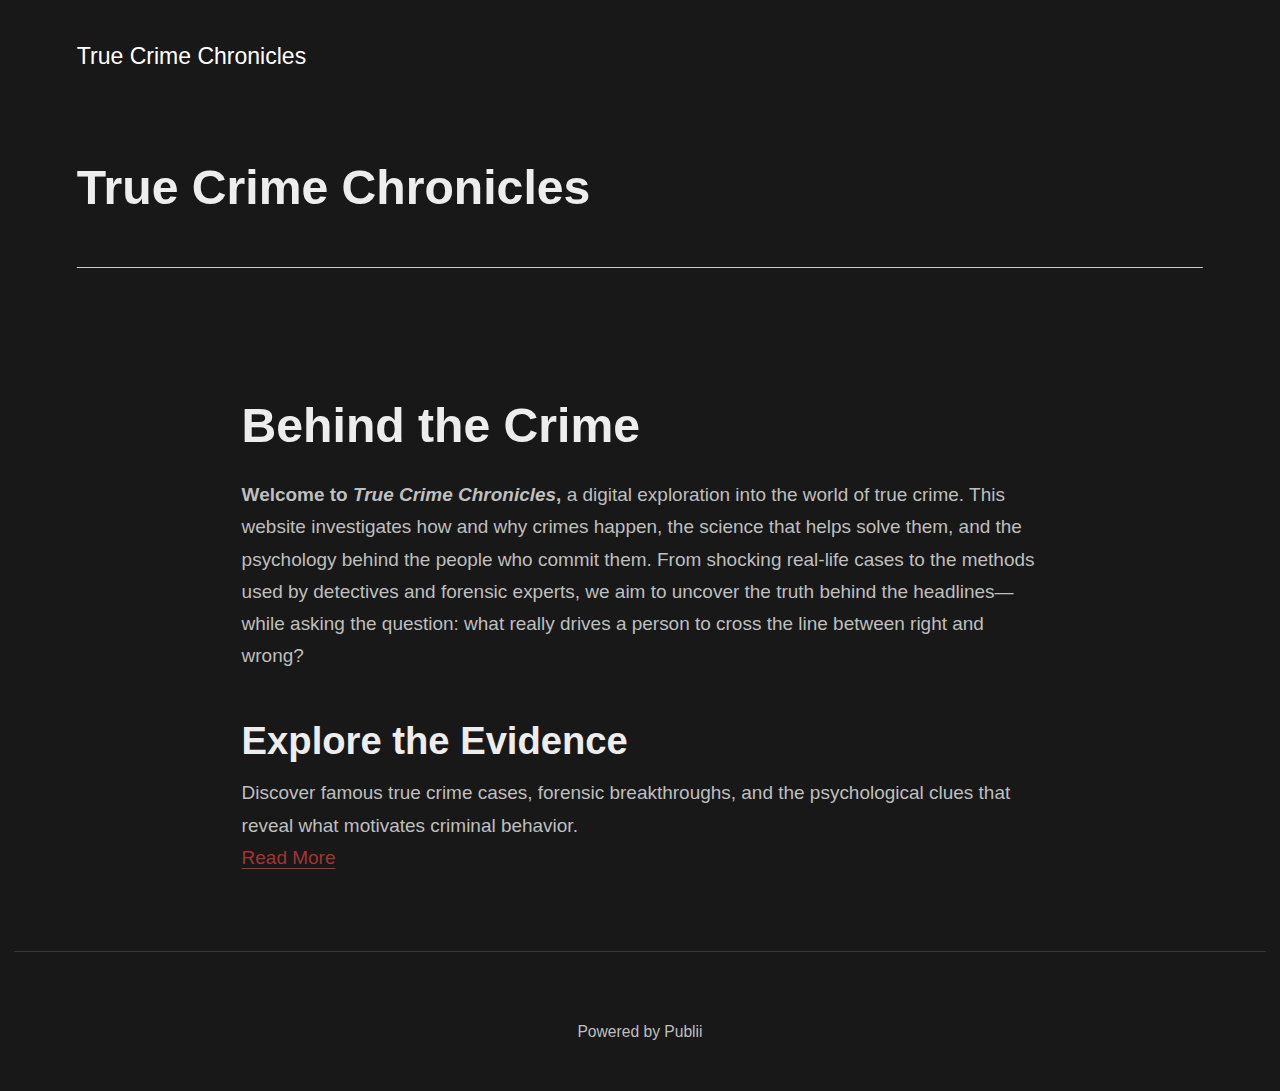
<file: true-crime-chronicles.html>
<!DOCTYPE html><html lang="en-gb"><head><meta charset="utf-8"><meta http-equiv="X-UA-Compatible" content="IE=edge"><meta name="viewport" content="width=device-width,initial-scale=1"><title>True Crime Chronicles - True Crime Chronicles</title><meta name="description" content="Welcome to True Crime Chronicles, a digital exploration into the world of true crime. This website investigates how and why crimes happen, the science that helps solve them, and the psychology behind the people who commit them. From shocking real-life cases to the methods used&hellip;"><meta name="generator" content="Publii Open-Source CMS for Static Site"><link rel="canonical" href="https://n-maphosa.github.io/mywebsite/true-crime-chronicles.html"><link rel="alternate" type="application/atom+xml" href="https://n-maphosa.github.io/mywebsite/feed.xml" title="True Crime Chronicles - RSS"><link rel="alternate" type="application/json" href="https://n-maphosa.github.io/mywebsite/feed.json" title="True Crime Chronicles - JSON"><meta property="og:title" content="True Crime Chronicles"><meta property="og:site_name" content="True Crime Chronicles"><meta property="og:description" content="Welcome to True Crime Chronicles, a digital exploration into the world of true crime. This website investigates how and why crimes happen, the science that helps solve them, and the psychology behind the people who commit them. From shocking real-life cases to the methods used&hellip;"><meta property="og:url" content="https://n-maphosa.github.io/mywebsite/true-crime-chronicles.html"><meta property="og:type" content="article"><link rel="stylesheet" href="https://n-maphosa.github.io/mywebsite/assets/css/style.css?v=11bee19e86e8eda2cf9a60efd975666d"><script type="application/ld+json">{"@context":"http://schema.org","@type":"Article","mainEntityOfPage":{"@type":"WebPage","@id":"https://n-maphosa.github.io/mywebsite/true-crime-chronicles.html"},"headline":"True Crime Chronicles","datePublished":"2025-10-14T09:36+02:00","dateModified":"2025-10-14T09:36+02:00","description":"Welcome to True Crime Chronicles, a digital exploration into the world of true crime. This website investigates how and why crimes happen, the science that helps solve them, and the psychology behind the people who commit them. From shocking real-life cases to the methods used&hellip;","author":{"@type":"Person","name":"N-Maphosa","url":"https://n-maphosa.github.io/mywebsite/authors/n-maphosa/"},"publisher":{"@type":"Organization","name":"N-Maphosa"}}</script><noscript><style>img[loading] {
                    opacity: 1;
                }</style></noscript></head><body class="page-template"><header class="top js-header"><a class="logo" href="https://n-maphosa.github.io/mywebsite/">True Crime Chronicles</a></header><main class="page"><article class="content"><div class="hero hero--noimage"><header class="hero__content"><div class="wrapper"><h1>True Crime Chronicles</h1></div></header></div><div class="entry-wrapper content__entry"><p> </p><div class="container"><h1>Behind the Crime</h1><div class="intro-box"><p><strong>Welcome to <em>True Crime Chronicles</em>,</strong> a digital exploration into the world of true crime. This website investigates how and why crimes happen, the science that helps solve them, and the psychology behind the people who commit them. From shocking real-life cases to the methods used by detectives and forensic experts, we aim to uncover the truth behind the headlines—while asking the question: what really drives a person to cross the line between right and wrong?</p></div><h2>Explore the Evidence</h2><p>Discover famous true crime cases, forensic breakthroughs, and the psychological clues that reveal what motivates criminal behavior.</p><a href="#">Read More</a></div></div></article></main><footer class="footer"><div class="wrapper"><div class="footer__copyright">Powered by Publii</div><button id="backToTop" class="footer__bttop" aria-label="Back to top" title="Back to top"><svg width="20" height="20"><use xlink:href="https://n-maphosa.github.io/mywebsite/assets/svg/svg-map.svg#toparrow"/></svg></button></div></footer><script defer="defer" src="https://n-maphosa.github.io/mywebsite/assets/js/scripts.min.js?v=700105c316933a8202041b6415abb233"></script><script>window.publiiThemeMenuConfig={mobileMenuMode:'sidebar',animationSpeed:300,submenuWidth: 'auto',doubleClickTime:500,mobileMenuExpandableSubmenus:true,relatedContainerForOverlayMenuSelector:'.top'};</script><script>var images = document.querySelectorAll('img[loading]');
        for (var i = 0; i < images.length; i++) {
            if (images[i].complete) {
                images[i].classList.add('is-loaded');
            } else {
                images[i].addEventListener('load', function () {
                    this.classList.add('is-loaded');
                }, false);
            }
        }</script></body></html>
</file>
